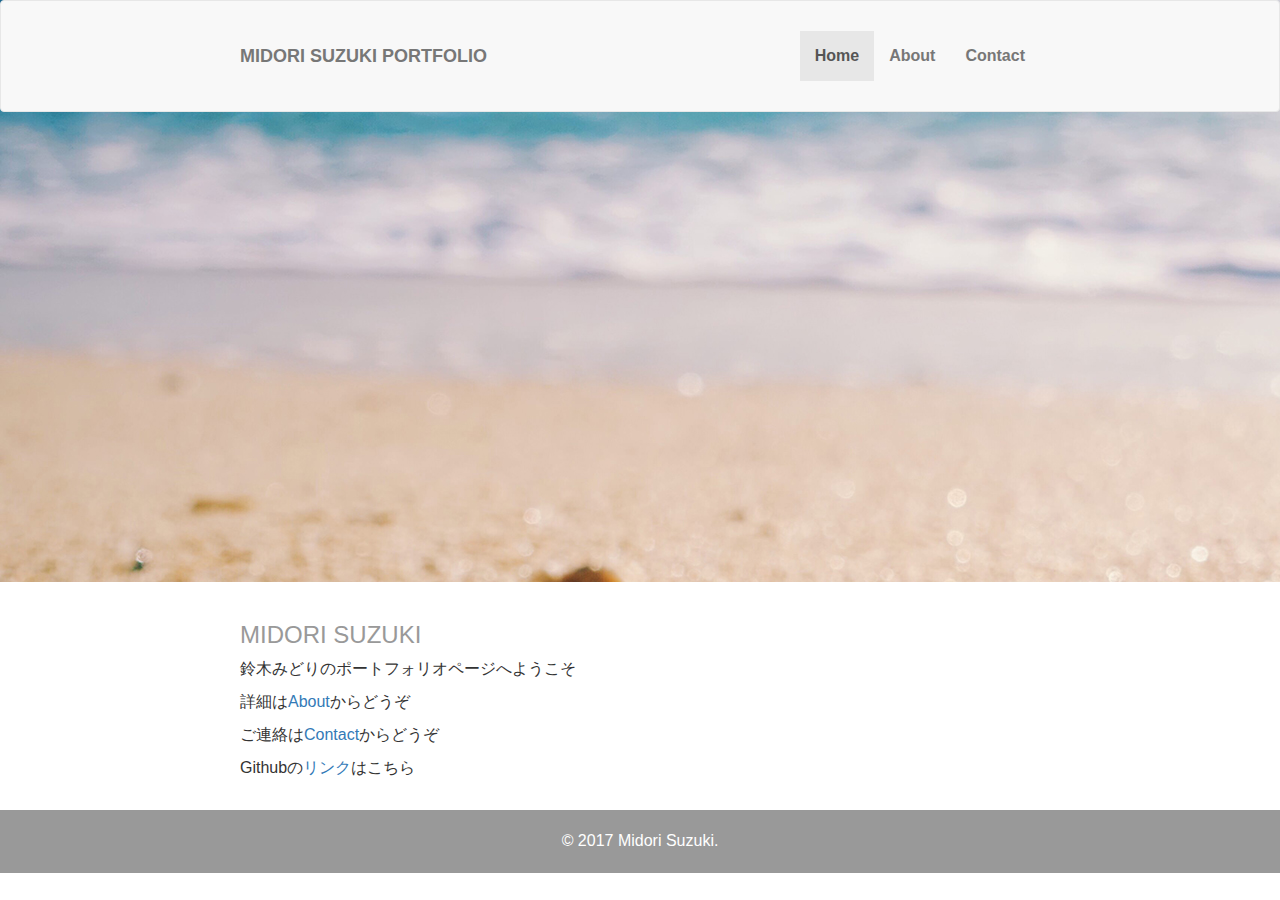
<file: index.html>
<!DOCTYPE html>
<html lang="ja">
    <head>
      <meta charset="UTF-8">
      <meta http-equiv="X-UA-Compatible" content="IE=edge">
      <meta name="viewport" content="width=device-width, initial-scale=1">
      <title>MIDORI SUZUKI PORTFOLIO</title>
      <!-- BootstrapのCSS読み込み -->
      <link rel="stylesheet" href="//maxcdn.bootstrapcdn.com/bootstrap/3.3.5/css/bootstrap.min.css">
      <!-- jQuery読み込み -->
      <script src="//ajax.googleapis.com/ajax/libs/jquery/1.11.3/jquery.min.js"></script>
      <!-- BootstrapのJS読み込み -->
      <script src="//maxcdn.bootstrapcdn.com/bootstrap/3.3.5/js/bootstrap.min.js"></script>
      <link rel="stylesheet" href="index.css">
    </head>
    <body>
      <header>
          <nav class="navbar navbar-default">
              <div class="container">
                  <div class="navbar-header">
                      <button type="button" class="navbar-toggle collapsed" data-toggle="cllapse" data-target="#site-menu">
                          <span class="sr-only">Toggle navigation</span>
                          <span class="icon-bar"></span>
                          <span class="icon-bar"></span>
                          <span class="icon-bar"></span>
                      </button>
                      <a class="navbar-brand" href="index.html">MIDORI SUZUKI PORTFOLIO</a>
                  </div>
                  <div class="collapse navbar-collapse" id="site-menu">
                      <ul class="nav navbar-nav navbar-right">
                          <li class="active"><a href="index.html">Home</a></li>
                          <li><a href="about.html">About</a></li>
                          <li><a href="contact.html">Contact</a></li>
                      </ul>
                  </div>
              </div>
          </nav>
      </header>
      <div class="container">
       <h3>MIDORI SUZUKI</h3>
       <p>鈴木みどりのポートフォリオページへようこそ</p>
       <p>詳細は<a href="about.html">About</a>からどうぞ</p>
       <p>ご連絡は<a href="contact.html">Contact</a>からどうぞ</p>
       <p>Githubの<a href="https://github.com/midori-suzuki">リンク</a>はこちら</p>
      </div>
      <footer>&copy; 2017 Midori Suzuki.
      </footer>
    </body>
</html>
</file>
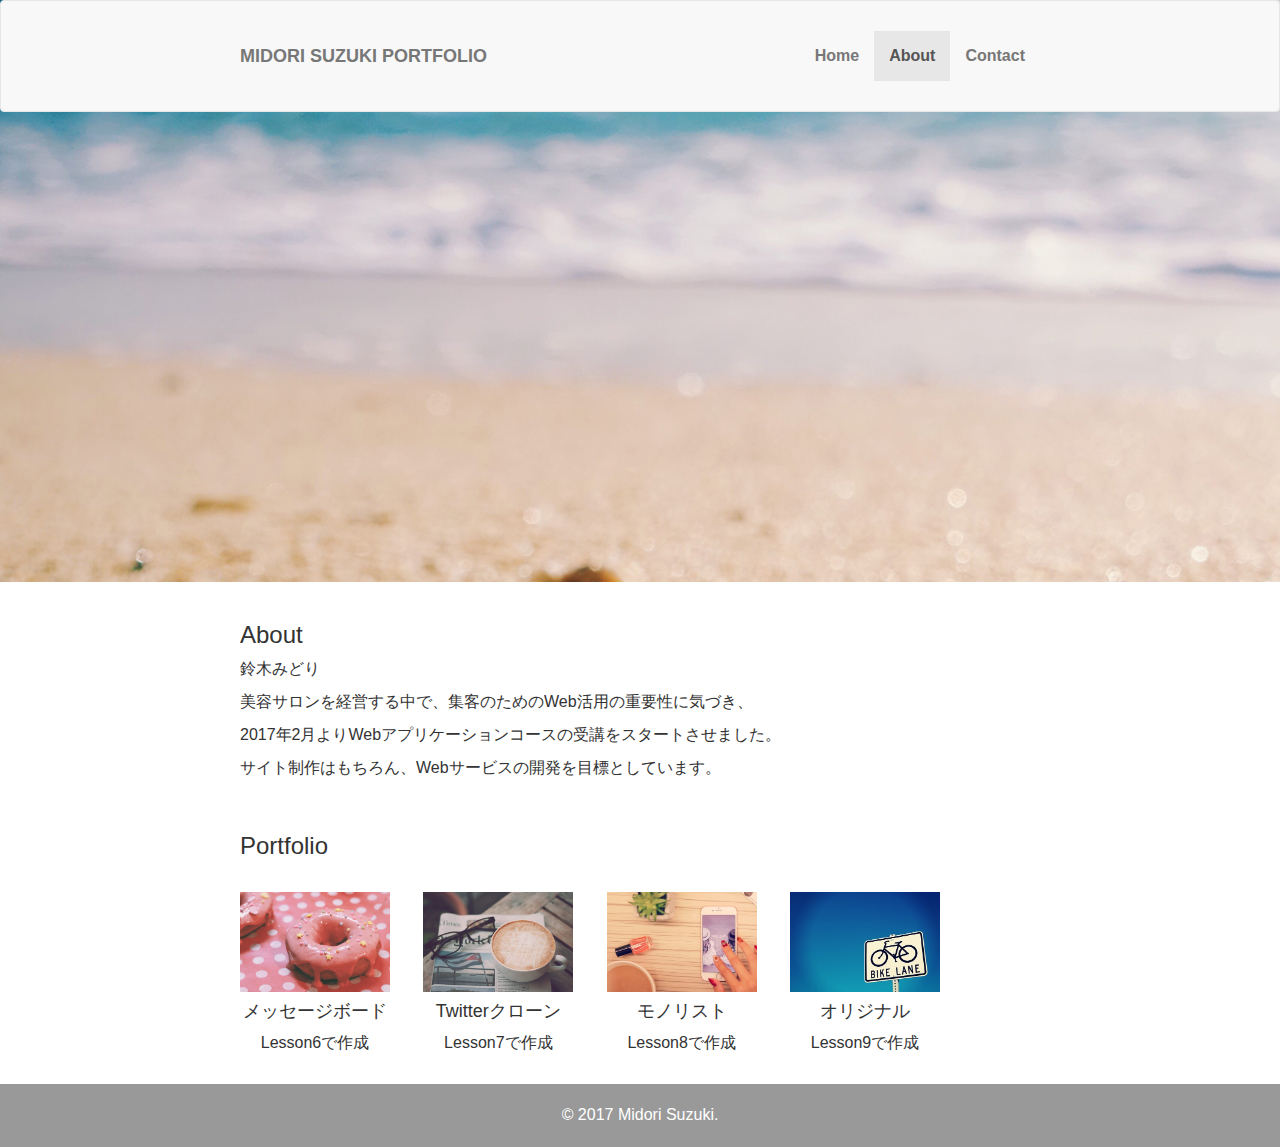
<file: about.html>
<!DOCTYPE html>
<html lang="ja">
    <head>
      <meta charset="UTF-8">
      <meta http-equiv="X-UA-Compatible" content="IE=edge">
      <meta name="viewport" content="width=device-width, initial-scale=1">
      <title>MIDORI SUZUKI PORTFOLIO</title>
      <!-- BootstrapのCSS読み込み -->
      <link rel="stylesheet" href="//maxcdn.bootstrapcdn.com/bootstrap/3.3.5/css/bootstrap.min.css">
      <!-- jQuery読み込み -->
      <script src="//ajax.googleapis.com/ajax/libs/jquery/1.11.3/jquery.min.js"></script>
      <!-- BootstrapのJS読み込み -->
      <script src="//maxcdn.bootstrapcdn.com/bootstrap/3.3.5/js/bootstrap.min.js"></script>
      <link rel="stylesheet" href="about.css">
    </head>
    <body>
      <header>
          <nav class="navbar navbar-default">
              <div class="container">
                  <div class="navbar-header">
                      <button type="button" class="navbar-toggle collapsed" data-toggle="cllapse" data-target="#site-menu">
                          <span class="sr-only">Toggle navigation</span>
                          <span class="icon-bar"></span>
                          <span class="icon-bar"></span>
                          <span class="icon-bar"></span>
                      </button>
                      <a class="navbar-brand" href="index.html">MIDORI SUZUKI PORTFOLIO</a>
                  </div>
                  <div class="collapse navbar-collapse" id="site-menu">
                      <ul class="nav navbar-nav navbar-right">
                          <li><a href="index.html">Home</a></li>
                          <li class="active"><a href="about.html">About</a></li>
                          <li><a href="contact.html">Contact</a></li>
                      </ul>
                  </div>
              </div>
          </nav>
      </header>
      <div class="container">
      <section>
       <h3>About</h3>
       <p>鈴木みどり</p>
       <p>美容サロンを経営する中で、集客のためのWeb活用の重要性に気づき、</p>
       <p>2017年2月よりWebアプリケーションコースの受講をスタートさせました。</p>
       <p>サイト制作はもちろん、Webサービスの開発を目標としています。</p><br>
       <h3>Portfolio</h3>
       　<div class="portfolio">
           <div class="portfolio-app text-center">
               <img src="IMG_0565.JPG" alt="">
                <h4>メッセージボード</h4> 
                <p>Lesson6で作成</p>
           </div>
             <div class="portfolio-app text-center">
                 <img src="IMG_2650.jpg" alt="">
                 <h4>Twitterクローン</h4>
                 <p>Lesson7で作成</p>
             </div>
             <div class="portfolio-app text-center">
                 <img src="IMG_9525.jpg" alt="">
                 <h4>モノリスト</h4>
                 <p>Lesson8で作成</p>
             </div>
             <div class="portfolio-app text-center">
                 <img src="IMG_4878.jpg" alt="">
                 <h4>オリジナル</h4>
                 <p>Lesson9で作成</p>
             </div>    
         </div>
        </section>
      </div>
      <footer>&copy; 2017 Midori Suzuki.
      </footer>
    </body>
</html>
</file>
<file: index.css>
body {
    font-size: 16px;
    background-color: #fff;
}

header {
    background-image: url("IMG_4663.JPG");
    background-repeat: no-repeat;
    padding-bottom: 450px;
}

nav {
  margin: 0;
  padding: 10px 10px;
  font-weight: bold;
}

.container {
    max-width: 800px;
    padding: 20px 0;
}

h3 {
    color: #999;
}

footer {
    text-align: center;
    color: #fff;
    background-color: #999;
    padding: 20px
}
</file>
<file: about.css>
body {
    font-size: 16px;
    background-color: #fff;
}

header {
    background-image: url("IMG_4663.JPG");
    background-repeat: no-repeat;
    padding-bottom: 450px;
}

nav {
  margin: 0;
  padding: 10px 10px;
  font-weight: bold;
}

.container {
    max-width: 800px;
    padding: 20px 0;
}

section {
    max-width: 700px;
}

.portfolio {
    display: flex;
    justify-content: space-between;
}

img {
    max-width: 150px;
}

footer {
    text-align: center;
    color: #fff;
    background-color: #999;
    padding: 20px;
}
</file>
